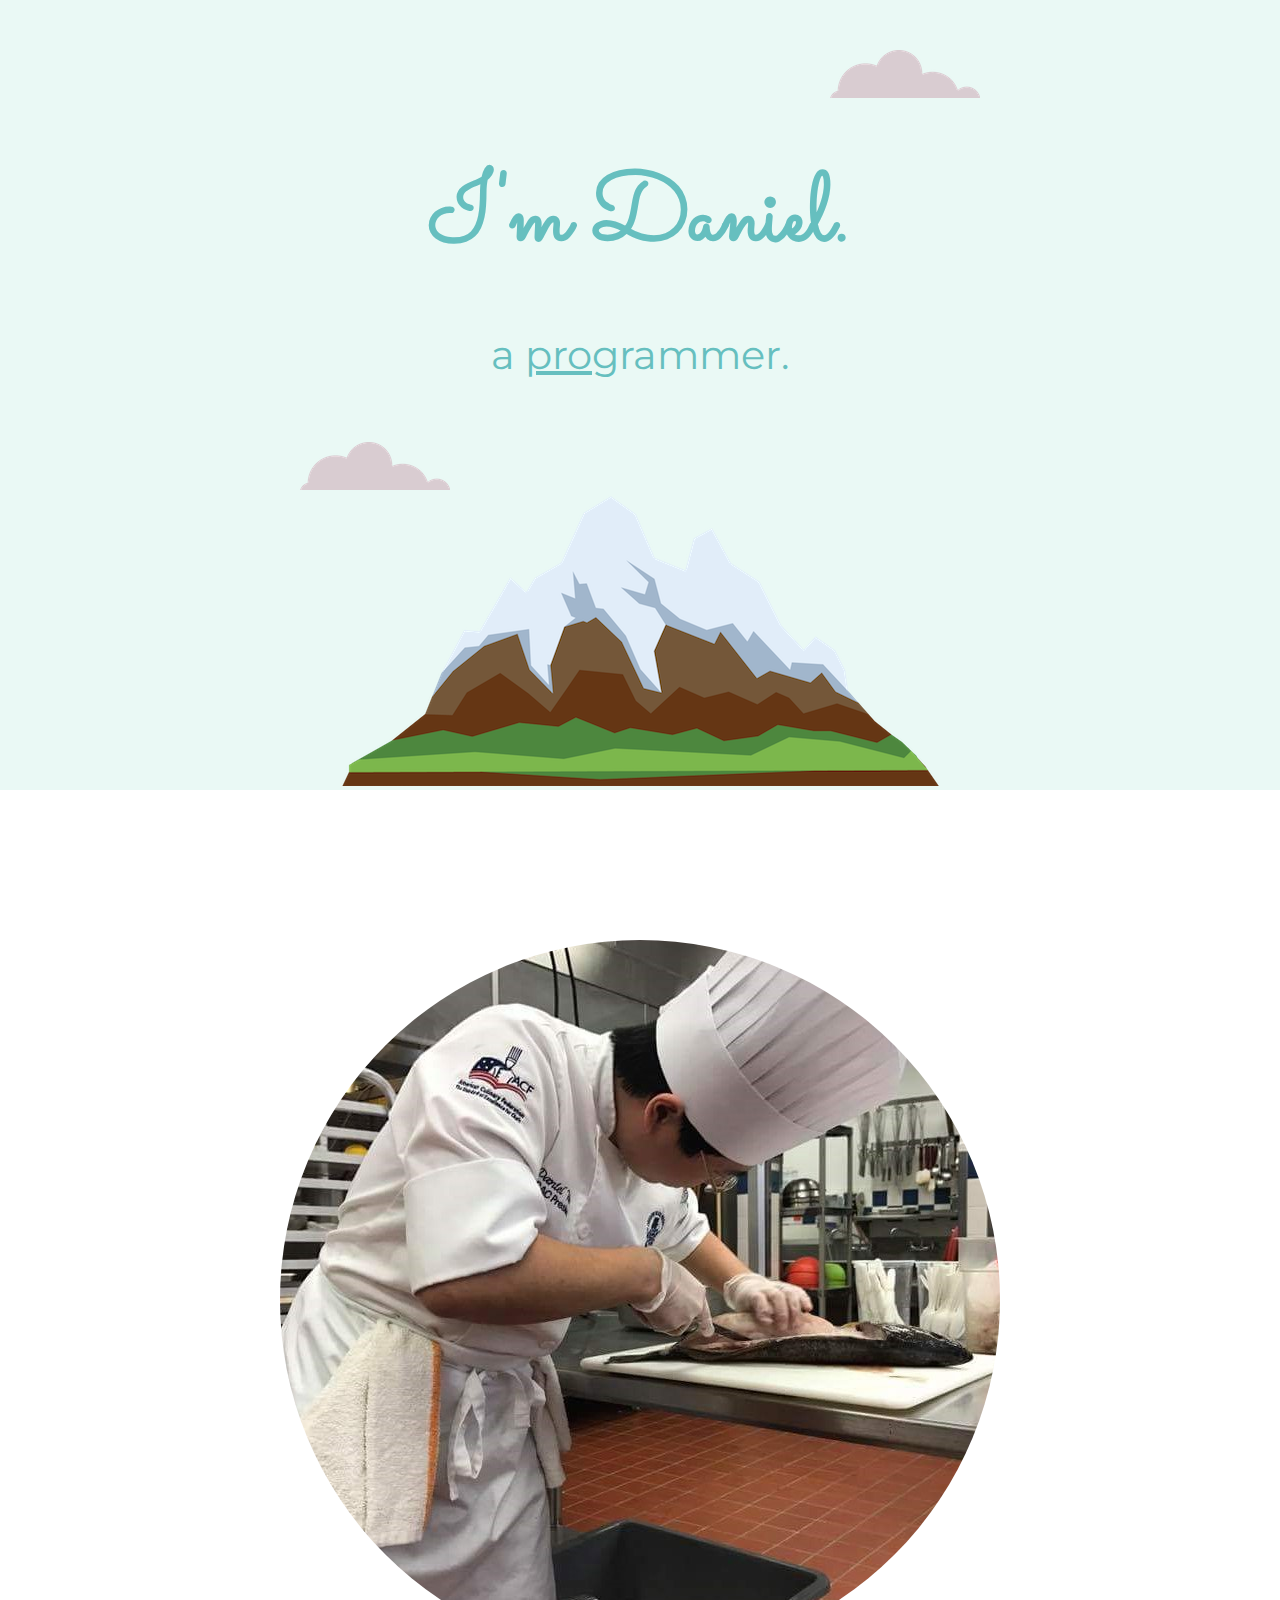
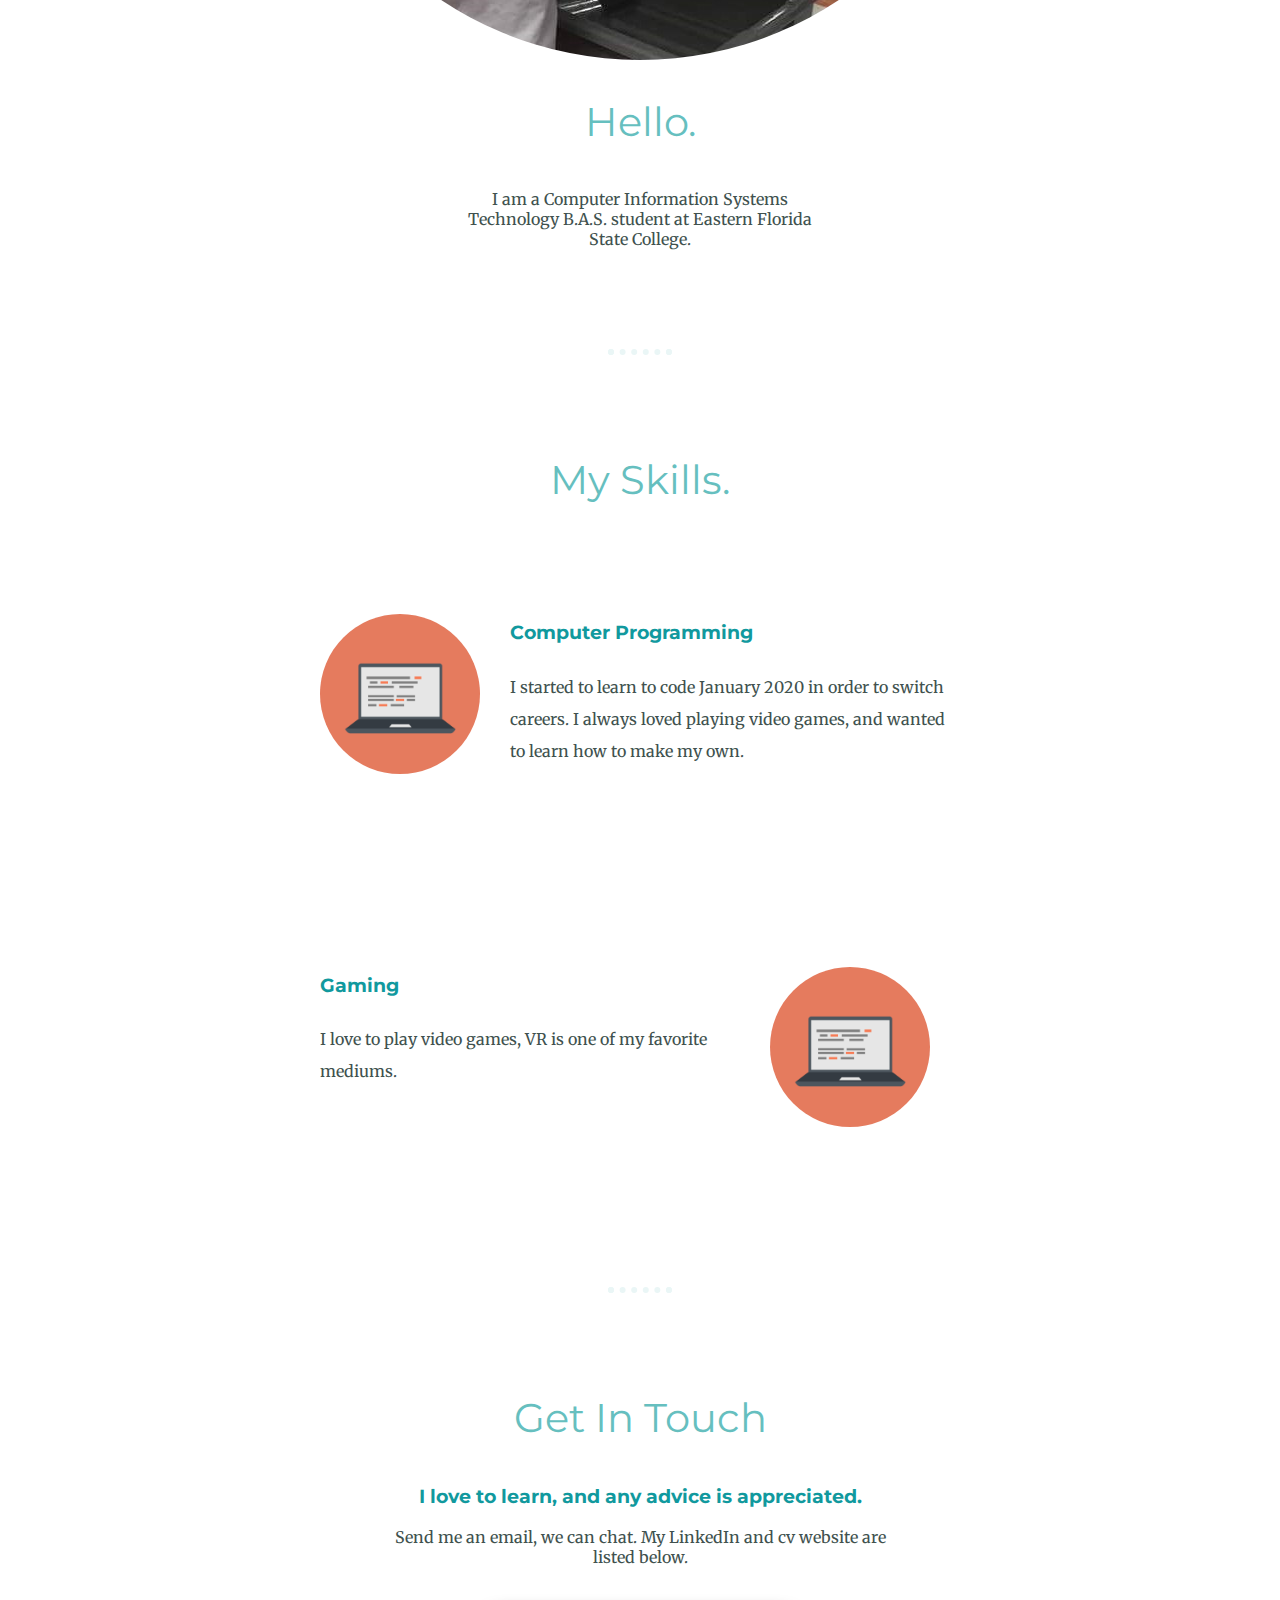
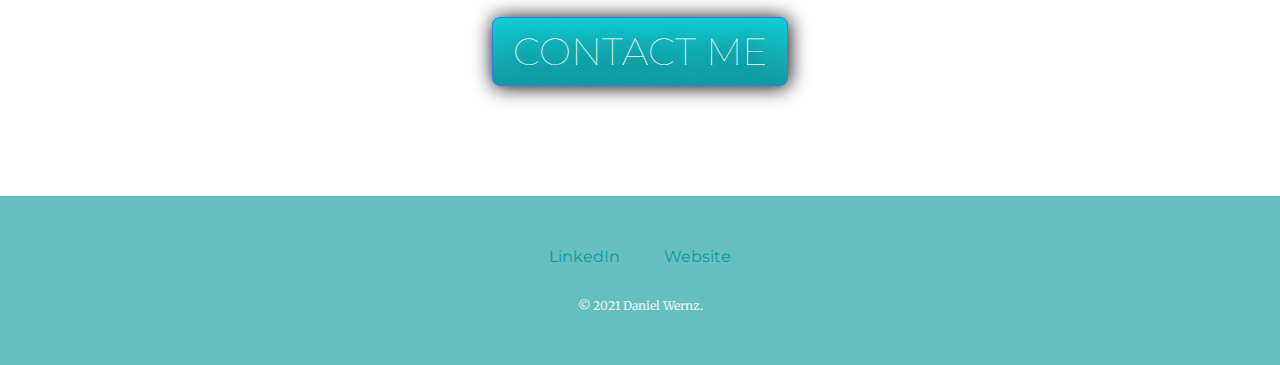
<file: CSS - My Site/index.html>
<!DOCTYPE html>
<html>
    <head>
        <meta charset="utf-8">
        <title>Daniel Wernz</title>
        <link rel=stylesheet href="styles/styles.css">
        <link rel="icon" href="favicon.ico">
        <link rel="preconnect" href="https://fonts.gstatic.com">
        <link href="https://fonts.googleapis.com/css2?family=Merriweather:ital,wght@0,300;0,400;0,700;0,900;1,300;1,400;1,700;1,900&family=Montserrat:ital,wght@0,100;0,200;0,300;0,400;0,500;0,600;0,700;0,800;0,900;1,100;1,200;1,300;1,400;1,500;1,600;1,700;1,800;1,900&family=Sacramento&display=swap" rel="stylesheet">
    </head>
    <body>
        <div class="top">
            <img src="Images/cloud.png" alt="cloud-img" class = "top-cloud">
            <h1>I'm Daniel.</h1>
            <p class="intro">a <span class="pro">pro</span>grammer.</p>
            <img src="Images/cloud.png" alt= "cloud-img" class="bottom-cloud">
            <img src="Images/mountain.png" alt="mountain-img">
        </div>
        <div class="middle-container">
            <div>
                <img src="Images/Profile.jpg" alt="profile-picture" class="profile">
                <h2>Hello.</h2>
                <p class="introduction">I am a Computer Information Systems Technology B.A.S. student at Eastern Florida State College.</p>
            </div>
            <hr class="dots">
            <div class="skills">
                <h2>My Skills.</h2>
                <div class="skill-row">
                    <img class="programming" src="Images/computer.png" alt="">
                    <h3>Computer Programming</h3>
                    <p>I started to learn to code January 2020 in order to switch careers. I always loved playing video games, and wanted to learn how to make my own.</p>
                </div>
                <div class="skill-row">
                    <img class="gaming" src="Images/computer.png" alt="">
                    <h3>Gaming</h3>
                    <p>I love to play video games, VR is one of my favorite mediums.</p>
                </div>
            </div>
            <hr>
            <div class="contact-me">
                <h2>Get In Touch</h2>
                <h3>I love to learn, and any advice is appreciated.</h3>
                <p class="contact-message">Send me an email, we can chat. My LinkedIn and cv website are listed below.</p>
                <a class="button-contact" href="mailto:dwernz@att.net">CONTACT ME</a>
            </div>
        </div>
        <div class="bottom-container">
            <a class="footer-link" href="https://www.linkedin.com/in/danielwernz" target="_blank">LinkedIn</a>
            <a class="footer-link" href="https://dwernz.github.io/cv" target="_blank">Website</a>
            <p class="copyright">© 2021 Daniel Wernz.</p>
        </div>
    </body>
</html>
</file>
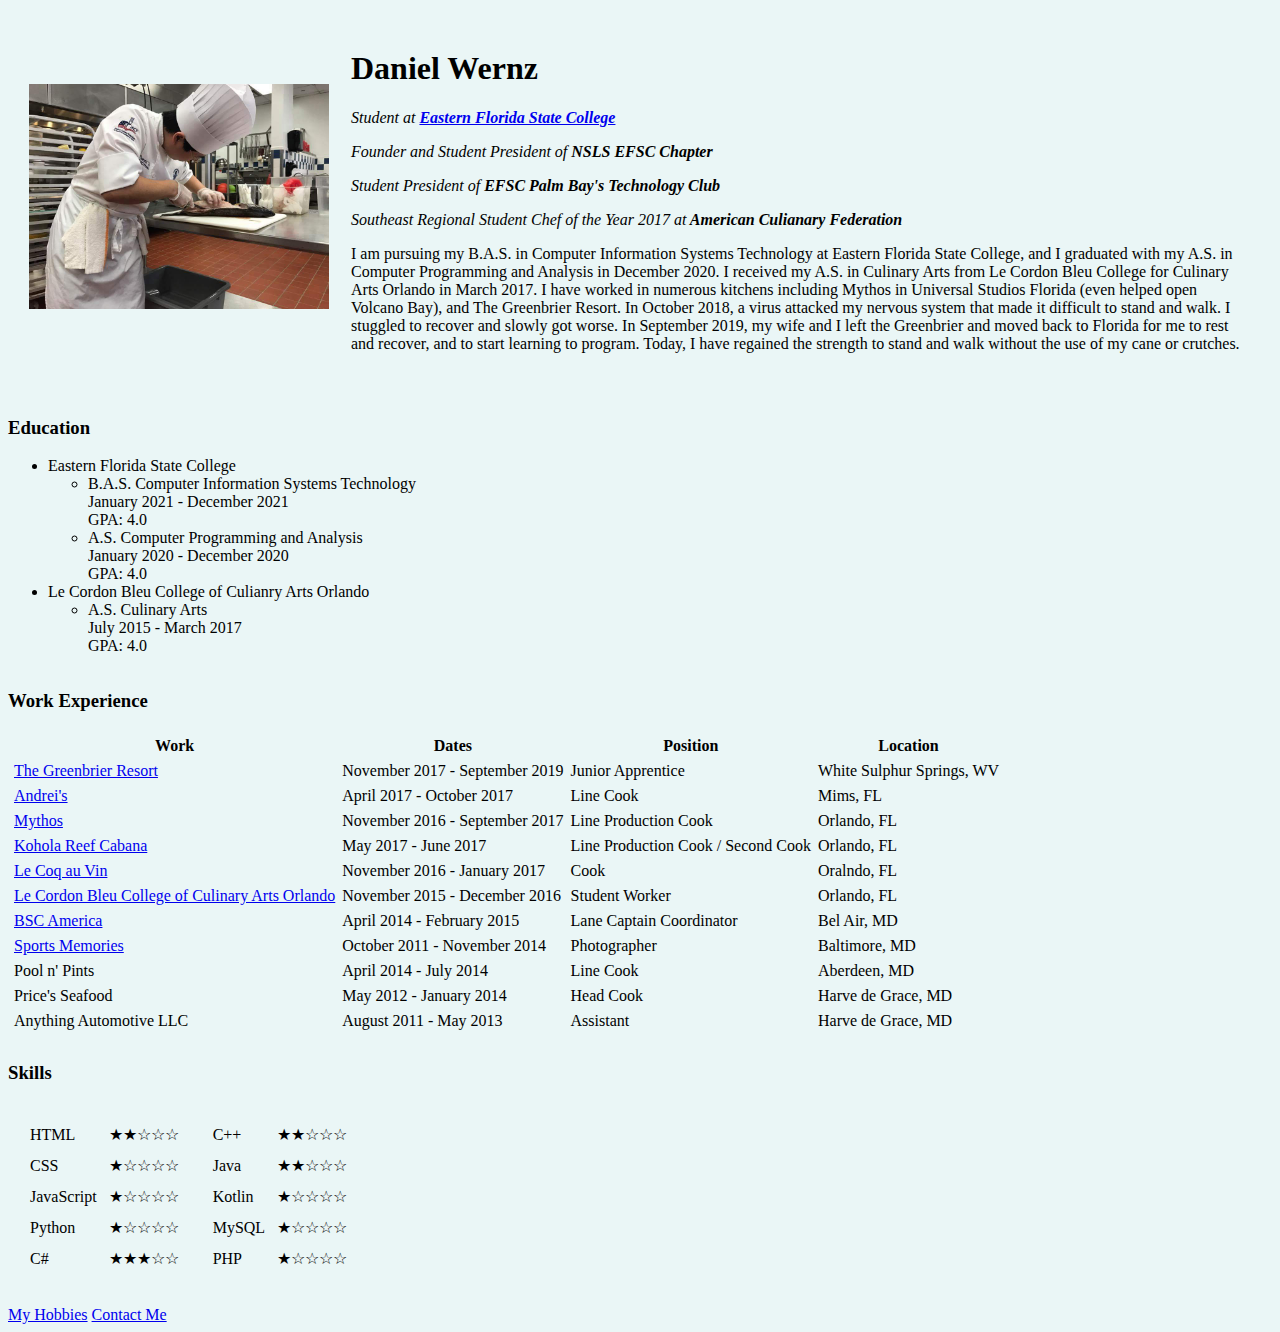
<file: HTML - Personal Site/index.html>
<!DOCTYPE html>
<html>
    <head>
        <meta charset="utf-8">
        <title>Daniel's Personal Site</title>
        <link rel="stylesheet" href="style.css">
    </head>
    <body>
        <table cellspacing="20">
            <tr>
                <td><img src="images/Profile.jpg" alt="Daniel's profile picture" height="225"></td>
                <td>
                    <h1>Daniel Wernz</h1>
                    <p><i>Student at <a href="https://easternflorida.edu/"><strong>Eastern Florida State College</strong></a></i></p>
                    <p><i>Founder and Student President of <strong>NSLS EFSC Chapter</strong></i></p>
                    <p><i>Student President of <strong>EFSC Palm Bay's Technology Club</strong></i></p>
                    <p><i>Southeast Regional Student Chef of the Year 2017 at<strong> American Culianary Federation</strong></i></p>
                    <p>I am pursuing my B.A.S. in Computer Information Systems Technology at Eastern Florida State College, and I graduated with my A.S. in Computer Programming and Analysis in December 2020. I received my A.S. in Culinary Arts from Le Cordon Bleu College for Culinary Arts Orlando in March 2017. I have worked in numerous kitchens including Mythos in Universal Studios Florida (even helped open Volcano Bay), and The Greenbrier Resort. In October 2018, a virus attacked my nervous system that made it difficult to stand and walk. I stuggled to recover and slowly got worse. In September 2019, my wife and I left the Greenbrier and moved back to Florida for me to rest and recover, and to start learning to program. Today, I have regained the strength to stand and walk without the use of my cane or crutches.</p>
                </td>
            </tr>
        </table>
        <hr>
        <h3>Education</h3>
        <ul>
            <li>Eastern Florida State College
                <ul>
                    <li>B.A.S. Computer Information Systems Technology <br>January 2021 - December 2021 <br>GPA: 4.0</li>
                    <li>A.S. Computer Programming and Analysis <br>January 2020 - December 2020<br>GPA: 4.0</li>
                </ul>
            </li>
            <li>Le Cordon Bleu College of Culianry Arts Orlando
                <ul>
                    <li>A.S. Culinary Arts <br>July 2015 - March 2017 <br>GPA: 4.0</li>
                </ul>
            </li>
        </ul>
        <hr>
        <h3>Work Experience</h3>
        <table cellspacing="5">
            <thead>
                <tr>
                    <th>Work</th>
                    <th>Dates</th>
                    <th>Position</th>
                    <th>Location</th>
                </tr>
            </thead>
            <tbody>
                <tr>
                    <td><a href="https://www.greenbrier.com" target="_blank">The Greenbrier Resort</a></td>
                    <td>November 2017 - September 2019</td>
                    <td>Junior Apprentice</td>
                    <td>White Sulphur Springs, WV</td>
                </tr>
                <tr>
                    <td><a href="https://www.indianriverpreservegolfclub.com/andreis" target="_blank">Andrei's</a></td>
                    <td>April 2017 - October 2017</td>
                    <td>Line Cook</td>
                    <td>Mims, FL</td>
                </tr>
                <tr>
                    <td><a href="https://www.universalorlando.com/web/en/us/things-to-do/dining/mythos-restaurant" target="_blank">Mythos</a></td>
                    <td>November 2016 - September 2017</td>
                    <td>Line Production Cook</td>
                    <td>Orlando, FL</td>
                </tr>
                <tr>
                    <td><a href="https://www.universalorlando.com/web/en/us/things-to-do/dining/kohola-reef-restaurant-social/menu.html" target="_blank">Kohola Reef Cabana</a></td>
                    <td>May 2017 - June 2017</td>
                    <td>Line Production Cook / Second Cook</td>
                    <td>Orlando, FL</td>
                </tr>
                <tr>
                    <td><a href="https://www.lecoqauvinrestaurant.com/" target="_blank">Le Coq au Vin</a></td>
                    <td>November 2016 - January 2017</td>
                    <td>Cook</td>
                    <td>Oralndo, FL</td>
                </tr>
                <tr>
                    <td><a href="https://www.cordonbleu.edu/home/en" target="_blank">Le Cordon Bleu College of Culinary Arts Orlando</a></td>
                    <td>November 2015 - December 2016</td>
                    <td>Student Worker</td>
                    <td>Orlando, FL</td>
                </tr>
                <tr>
                    <td><a href="https://www.bscamerica.com/" target="_blank">BSC America</a></td>
                    <td>April 2014 - February 2015</td>
                    <td>Lane Captain Coordinator</td>
                    <td>Bel Air, MD</td>
                </tr>
                <tr>
                    <td><a href="https://www.sportsmemories.us/" target="_blank">Sports Memories</a></td>
                    <td>October 2011 - November 2014</td>
                    <td>Photographer</td>
                    <td>Baltimore, MD</td>
                </tr>
                <tr>
                    <td>Pool n' Pints</td>
                    <td>April 2014 - July 2014</td>
                    <td>Line Cook</td>
                    <td>Aberdeen, MD</td>
                </tr>
                <tr>
                    <td>Price's Seafood</td>
                    <td>May 2012 - January 2014</td>
                    <td>Head Cook</td>
                    <td>Harve de Grace, MD</td>
                </tr>
                <tr>
                    <td>Anything Automotive LLC</td>
                    <td>August 2011 - May 2013</td>
                    <td>Assistant</td>
                    <td>Harve de Grace, MD</td>
                </tr>
            </tbody>
            <tfoot>
                
            </tfoot>
        </table>
        <hr>
        <h3>Skills</h3>
        <table cellspacing="10">
            <tbody>
                <tr>
                    <td>
                        <table cellspacing="10">
                            <tbody>
                                <tr>
                                    <td>HTML</td>
                                    <td>★★☆☆☆</td>
                                </tr>
                                <tr>
                                    <td>CSS</td>
                                    <td>★☆☆☆☆</td>
                                </tr>
                                <tr>
                                    <td>JavaScript</td>
                                    <td>★☆☆☆☆</td>
                                </tr>
                                <tr>
                                    <td>Python</td>
                                    <td>★☆☆☆☆</td>
                                </tr>
                                <tr>
                                    <td>C#</td>
                                    <td>★★★☆☆</td>
                                </tr>
                            </tbody>
                        </table>
                    </td>
                    <td>
                        <table cellspacing="10">
                            <tbody>

                                <tr>
                                    <td>C++</td>
                                    <td>★★☆☆☆</td>
                                </tr>
                                <tr>
                                    <td>Java</td>
                                    <td>★★☆☆☆</td>
                                </tr>
                                <tr>
                                    <td>Kotlin</td>
                                    <td>★☆☆☆☆</td>
                                </tr>
                                <tr>
                                    <td>MySQL</td>
                                    <td>★☆☆☆☆</td>
                                </tr>
                                <tr>
                                    <td>PHP</td>
                                    <td>★☆☆☆☆</td>
                                </tr>
                            </tbody>
                        </table>
                    </td>
                </tr>
            </tbody>
        </table>
        
        
        <hr>
        <a href="hobbies.html">My Hobbies</a>
        <a href="contact.html">Contact Me</a>
    </body>
</html>
</file>
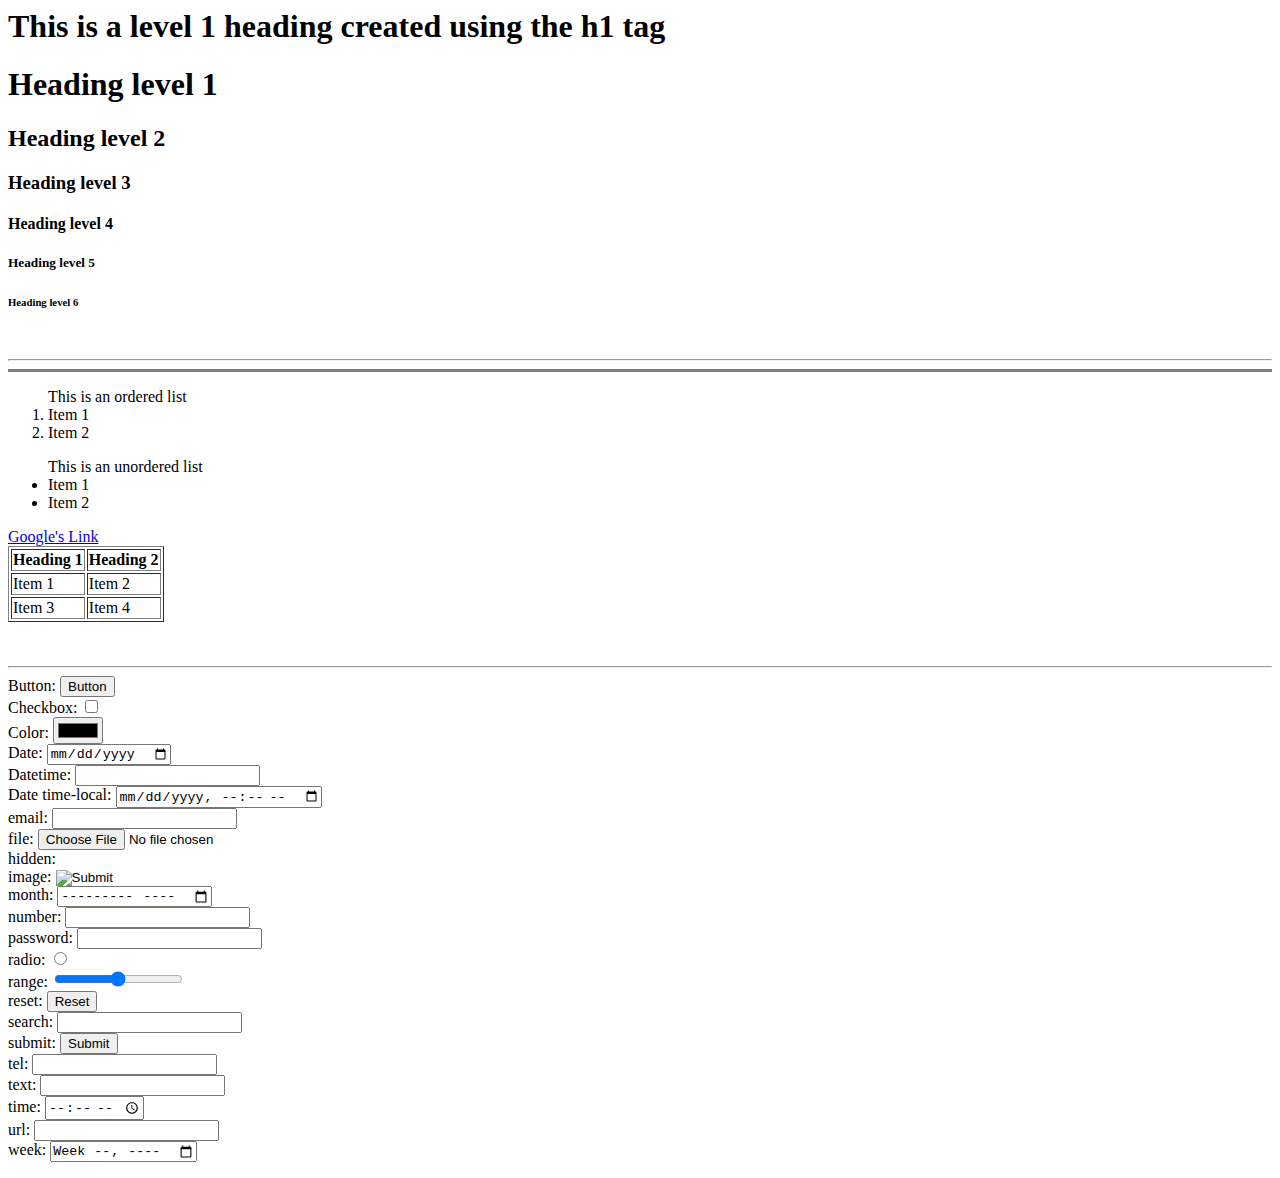
<file: Notebook.html>
<html>
<head>
    <title>Notebook</title>
</head>
<body>
    <h1>This is a level 1 heading created using the h1 tag</h1>
    <h1>Heading level 1</h1>
    <h2>Heading level 2</h2>
    <h3>Heading level 3</h3>
    <h4>Heading level 4</h4>
    <h5>Heading level 5</h5>
    <h6>Heading level 6</h6>

    <!-- Linebreak -->
    <br>

    <!-- Horizon linebreak -->
    <hr>
    <hr size="3" noshade>
    
    <ol>
        This is an ordered list
        <li>Item 1</li>
        <li>Item 2</li>
    </ol>
    
    <ul>
        This is an unordered list
        <li>Item 1</li>
        <li>Item 2</li>
    </ul>
    
    <a href="http://www.google.com">Google's Link</a>
    
    <table border>
        <thead>
            <tr>
                <th>Heading 1</th>
                <th>Heading 2</th>
            </tr>
        </thead>
        <tbody>
            <tr>
                <td>Item 1</td>
                <td>Item 2</td>
            </tr>
            <tr>
                <td>Item 3</td>
                <td>Item 4</td>
            </tr>
        </tbody>
    </table>
    <br><br><hr>
    <form>
        <label>Button:</label>
        <input type="button" value="Button"><br>
        <label>Checkbox: </label>
        <input type="checkbox"><br>
        <label>Color:</label>
        <input type="color"><br>
        <label>Date:</label>
        <input type="date"><br>
        <label>Datetime:</label>
        <input type="datetime"><br>
        <label>Date time-local:</label>
        <input type="datetime-local"><br>
        <label>email:</label>
        <input type="email"><br>
        <label>file:</label>
        <input type="file"><br>
        <label>hidden:</label>
        <input type="hidden"><br>
        <label>image:</label>
        <input type="image"><br>
        <label>month:</label>
        <input type="month"><br>
        <label>number:</label>
        <input type="number"><br>
        <label>password:</label>
        <input type="password"><br>
        <label>radio:</label>
        <input type="radio"><br>
        <label>range:</label>
        <input type="range"><br>
        <label>reset:</label>
        <input type="reset"><br>
        <label>search:</label>
        <input type="search"><br>
        <label>submit:</label>
        <input type="submit"><br>
        <label>tel:</label>
        <input type="tel"><br>
        <label>text:</label>
        <input type="text"><br>
        <label>time:</label>
        <input type="time"><br>
        <label>url:</label>
        <input type="url"><br>
        <label>week:</label>
        <input type="week"><br>
        
        
               
    </form>
</body>
</html>
</file>
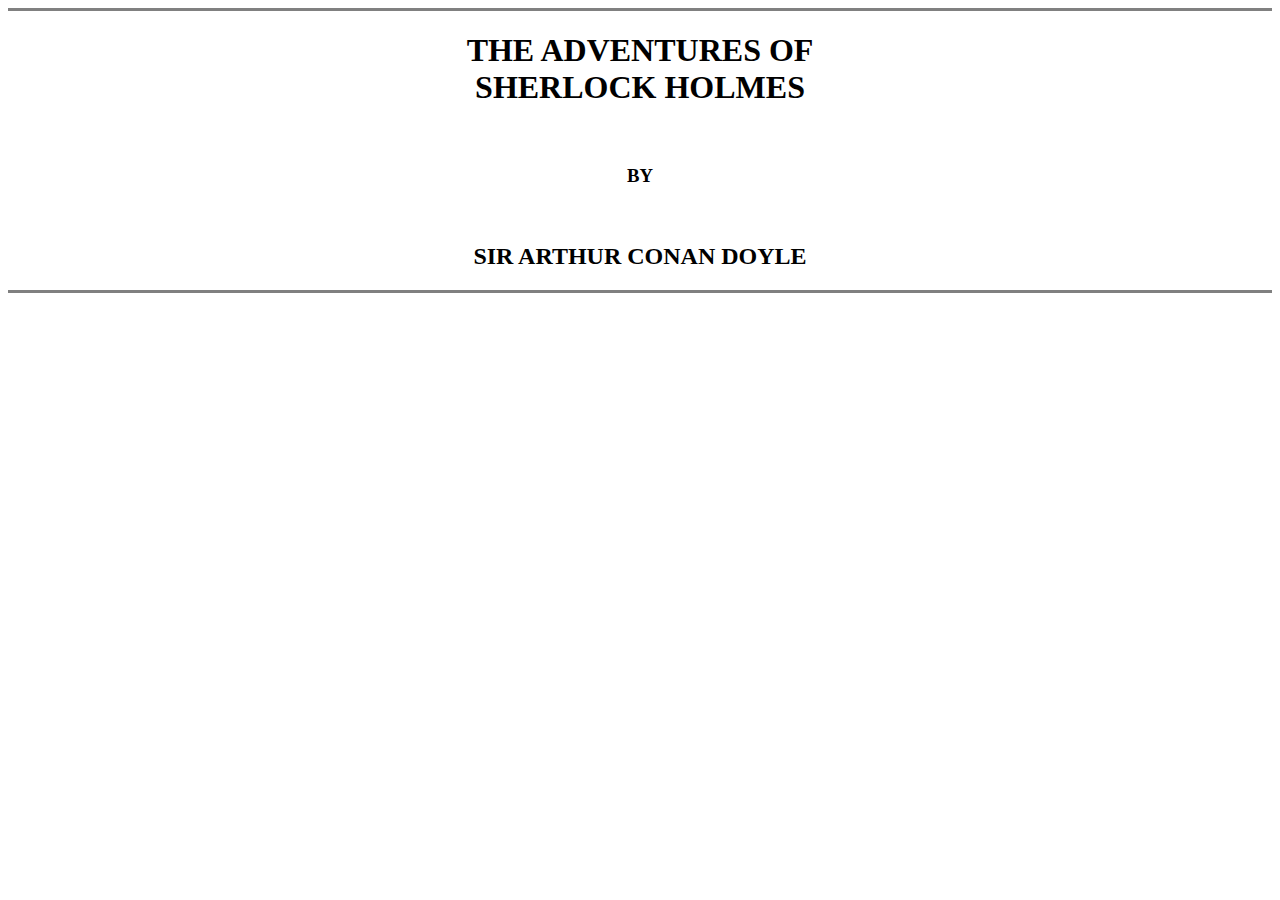
<file: Sherlock.html>
<html>
    <head>
        <title>Sherlock Holmes</title>
    </head>
    <body>
        <center><hr size="3" noshade>
        <h1>THE ADVENTURES OF<br>SHERLOCK HOLMES</h1>
        <br>
        <h3>BY</h3>
        <br>
        <h2>SIR ARTHUR CONAN DOYLE</h2>
        <hr size="3" noshade>
        </center>
    </body>
</html>
</file>
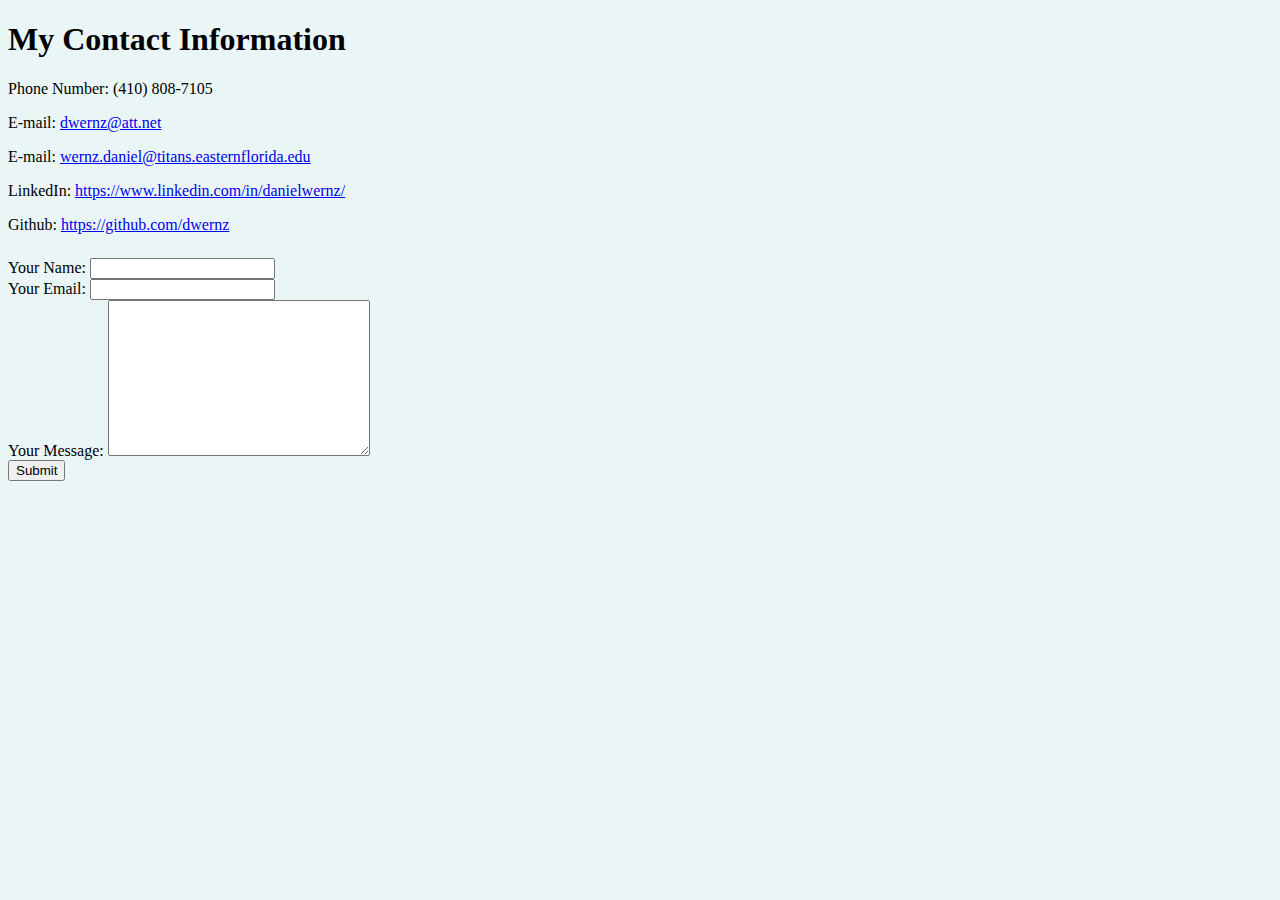
<file: HTML - Personal Site/contact.html>
<!DOCTYPE html>
<html>
    <head>
        <meta charset="utf-8">
        <title>Contact Me</title>
        <link rel=stylesheet href="style.css">
    </head>
    <body>
        <h1>My Contact Information</h1>
        <p>Phone Number: (410) 808-7105</p>
        <p>E-mail: <a href="mailto:dwernz@att.net">dwernz@att.net</a></p>
        <p>E-mail: <a href="mailto:wernz.daniel@titans.easternflorida.edu">wernz.daniel@titans.easternflorida.edu</a></p>
        <p>LinkedIn: <a href="https://www.linkedin.com/in/danielwernz/" target="_blank">https://www.linkedin.com/in/danielwernz/</a></p>
        <p>Github: <a href="https://github.com/dwernz" target="_blank">https://github.com/dwernz</a></p>
        <hr>
        <form action="mailto:dwernz@att.net" method="post" enctype="text/plain">
            <label>Your Name:</label>
            <input type="text" name="yourName" value=""><br>
            <label>Your Email:</label>
            <input type="email" name="yourEmail" value=""><br>
            <label>Your Message:</label>
            <textarea name="yourMessage" rows="10" cols="30"></textarea><br>
            <input type=submit name="">
        </form>
    </body>
</html>
</file>
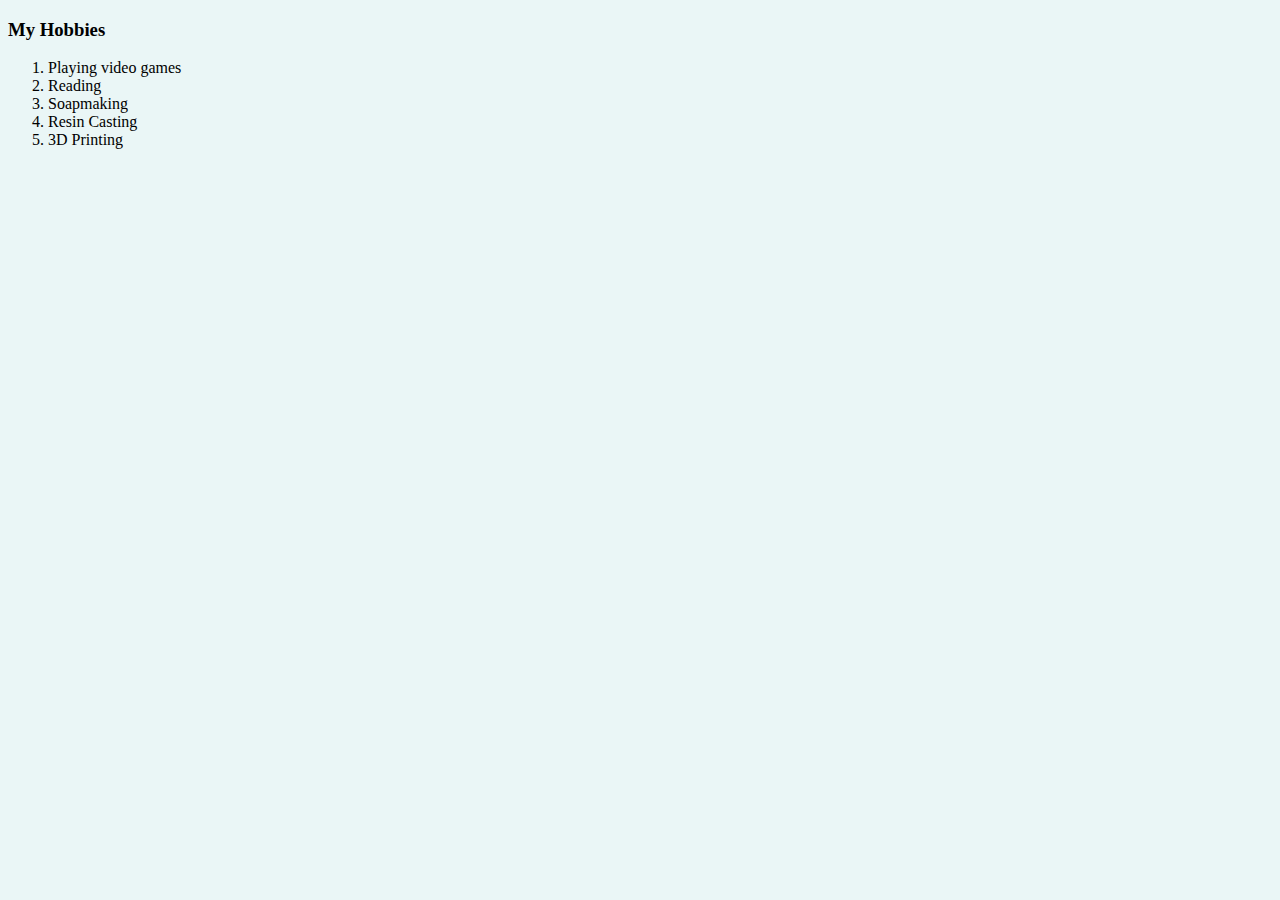
<file: HTML - Personal Site/hobbies.html>
<!DOCTYPE html>
<html>
    <head>
        <meta charset="utf-8">
        <title>My Hobbies</title>
        <link rel="stylesheet" href="style.css">
    </head>
    <body>
        <h3>My Hobbies</h3>
        <ol>
            <li>Playing video games</li>
            <li>Reading</li>
            <li>Soapmaking</li>
            <li>Resin Casting</li>
            <li>3D Printing</li>
        </ol>
    </body>
</html>
</file>
<file: CSS - My Site/styles/styles.css>
body {
    margin: 0;
    text-align: center;
    font-family: 'Merriweather', serif;
    color: #40514E;
}

div {

}

h1 {
    margin: 50px auto 0 auto;
    font-family: 'Sacramento', cursive;
    font-size: 6rem;
    color: #66BFBF;
}

h2, .intro {
    color: #66BFBF;
    font-family: 'Montserrat', sans-serif;
    font-size: 2.5rem;
    font-weight: normal;
    padding-bottom: 10px;
}

h3 {
    font-family: 'Montserrat', sans-serif;
    color: #11999E;
}

a {
    color: #11999E;
    text-decoration: none;
    font-family: 'Montserrat', sans-serif;
    margin: 10px 20px;
}

a:hover {
    color: #EAF6F6;
}

p {
    
}

.top {
    background-color: #EAF9F5;
    position: relative;
    padding-top: 100px;
}

.middle-container {
    margin: 100px 0;
}

.bottom-container {
    background-color: #66BFBF;
    padding: 50px 0 20px;
}

.pro {
    text-decoration: underline;
}

.bottom-cloud {
    position: absolute;
    left: 300px;
    bottom: 300px;
}

.top-cloud {
    position: absolute;
    right: 300px;
    top: 50px;
}

.programming {
    border-radius: 50%;
    width: 25%;
    float: left;
    margin-right: 30px;
}

.gaming {
    border-radius: 50%;
    width: 25%;
    float: right;
    margin-right: 30px;
}

.profile {
    border-radius: 50%;
    margin-top: 50px;
}

.skill-row {
    width:50%;
    margin: 100px auto 200px auto;
    text-align: left;
    line-height: 2;
    
}

.copyright {
    color: #EAF6F6;
    font-size: .75em;
    padding: 20px 0;
}

hr {
    border: dotted #EAF6F6 6px;
    border-bottom: none;
    width: 4%;
    margin: 100px auto 100px auto;
}

.button-contact {
   background: #11CDD4;
   background-image: -webkit-linear-gradient(top, #11CDD4, #11999E);
   background-image: -moz-linear-gradient(top, #11CDD4, #11999E);
   background-image: -ms-linear-gradient(top, #11CDD4, #11999E);
   background-image: -o-linear-gradient(top, #11CDD4, #11999E);
   background-image: -webkit-gradient(to bottom, #11CDD4, #11999E);
   -webkit-border-radius: 8px;
   -moz-border-radius: 8px;
   border-radius: 8px;
   color: #FFFFFF;
   font-family: 'Montserrat', sans-serif;
   font-size: 38px;
   font-weight: 100;
   padding: 10px 20px;
   -webkit-box-shadow: 1px 1px 20px 0 #000000;
   -moz-box-shadow: 1px 1px 20px 0 #000000;
   box-shadow: 1px 1px 20px 0 #000000;
   text-shadow: 1px 1px 20px #000000;
   border: solid #337FED 1px;
   text-decoration: none;
   display: inline-block;
   cursor: pointer;
   text-align: center;
    margin-top: 50px;
}

.button-contact:hover {
   border: solid #337FED 1px;
   background: #30E3CB;
   background-image: -webkit-linear-gradient(top, #30E3CB, #2BC4AD);
   background-image: -moz-linear-gradient(top, #30E3CB, #2BC4AD);
   background-image: -ms-linear-gradient(top, #30E3CB, #2BC4AD);
   background-image: -o-linear-gradient(top, #30E3CB, #2BC4AD);
   background-image: -webkit-gradient(to bottom, #30E3CB, #2BC4AD);
   -webkit-border-radius: 8px;
   -moz-border-radius: 8px;
   border-radius: 8px;
   text-decoration: none;
}

.introduction {
    width: 30%;
    margin: auto;
}

.contact-message {
    width: 40%;
    margin: auto;
}
</file>
<file: HTML - Personal Site/style.css>
body {
    background-color: #EAF6F6;
}

hr {
    background-color: #FFFFFF;
    border-style: none;
}
</file>
